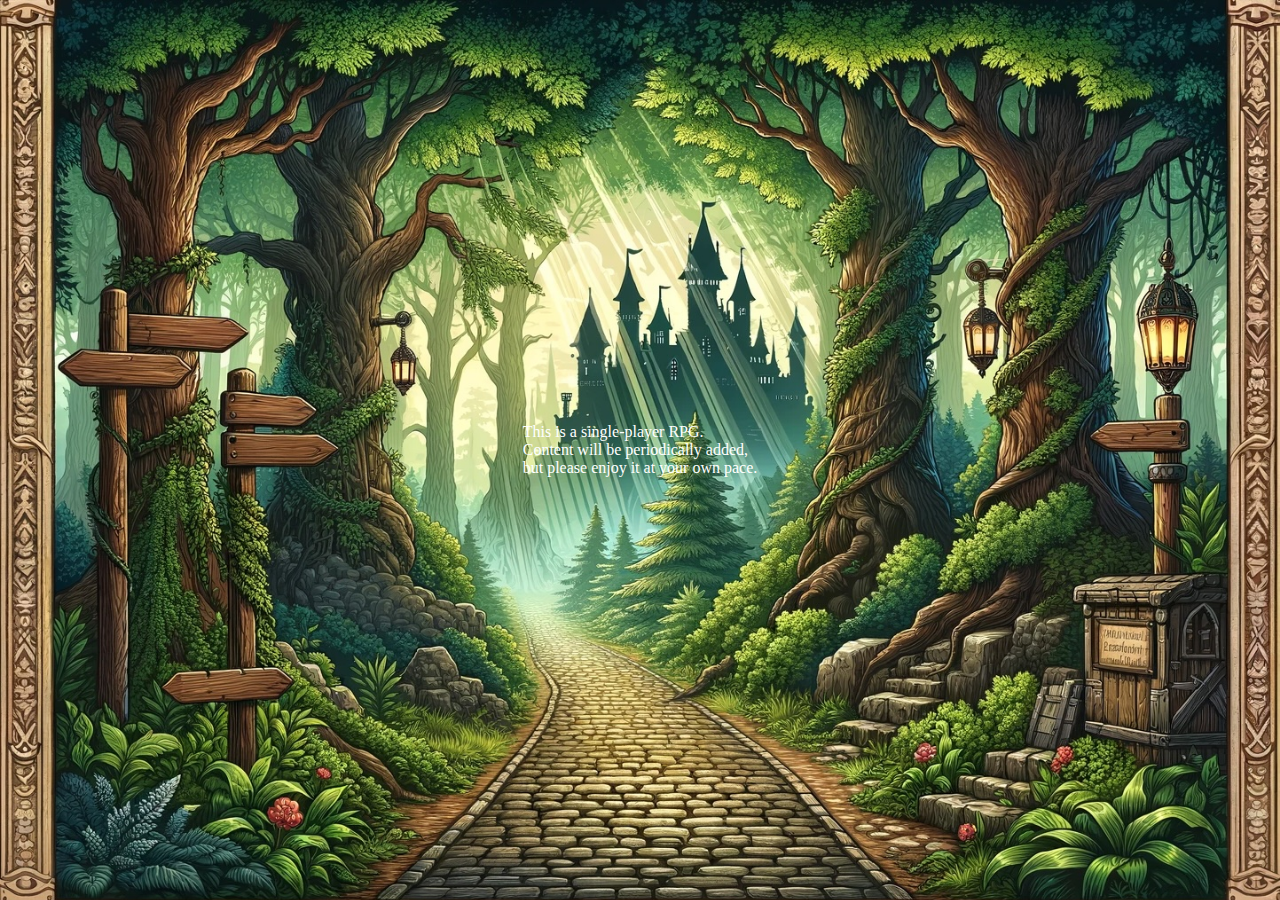
<file: index.html>
<!DOCTYPE html>
<html lang="en">
  <head>
    <meta charset="UTF-8" />
    <meta name="viewport" content="width=device-width, initial-scale=1.0" />
    <title>🏰 Route Traveler - Message Screen</title>
    <link rel="stylesheet" href="css/style.css" />
  </head>
  <body>
    <div class="content">
      <div class="message">This is a single-player RPG.</div>
      <div class="message">
        Content will be periodically added,<br />
        but please enjoy it at your own pace.
      </div>
    </div>
    <script src="js/script.js"></script>
  </body>
</html>
</file>
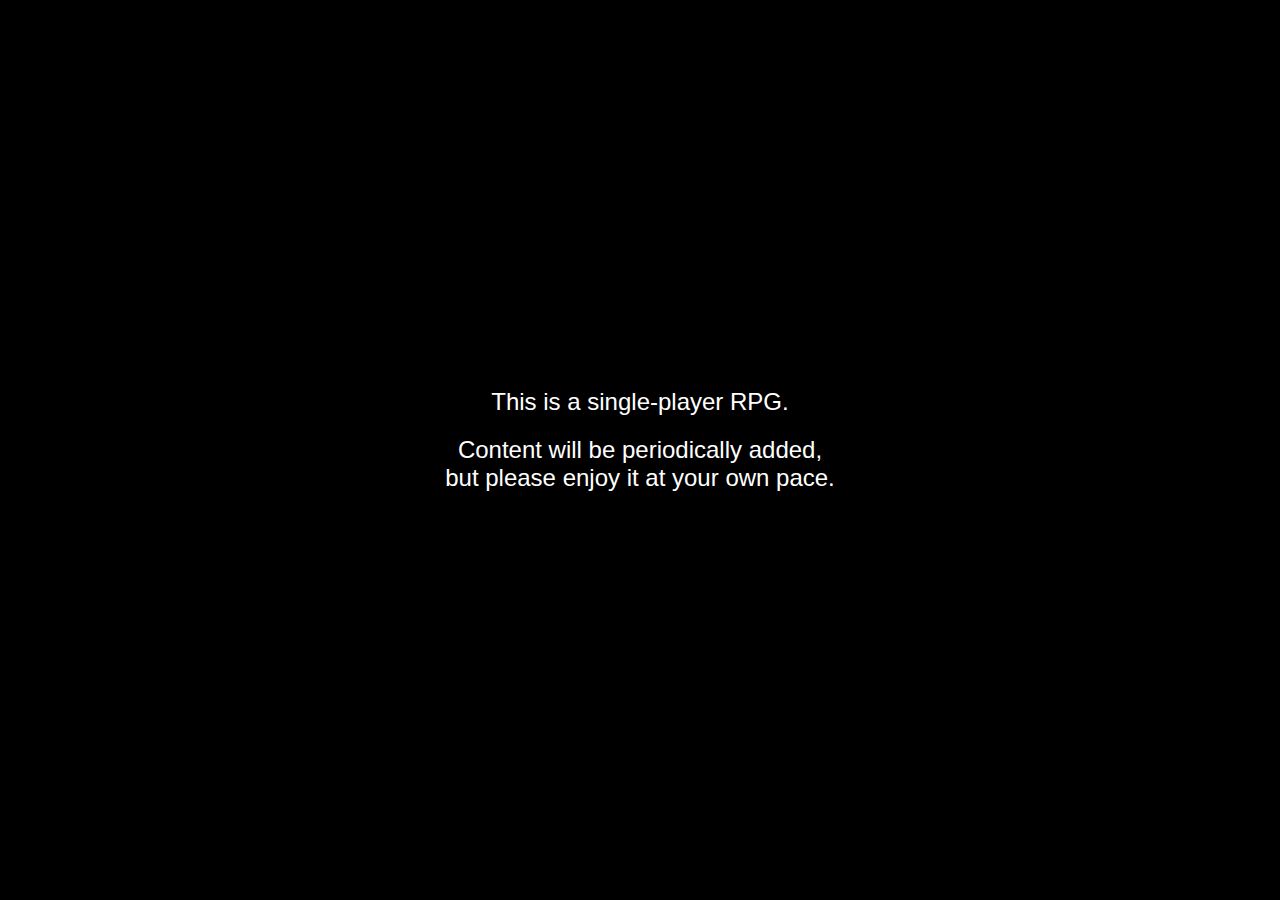
<file: first-page.html>
<!DOCTYPE html>
<html lang="en">
<head>
<meta charset="UTF-8">
<meta name="viewport" content="width=device-width, initial-scale=1.0">
<link rel="stylesheet" href="css/first-page.css">
</head>
<body>
<div class="content">
  <div class="message">
    This is a single-player RPG.
  </div>
  <div class="message">
    Content will be periodically added,<br> but please enjoy it at your own pace.
  </div>
</div>
</body>
</html>
</file>
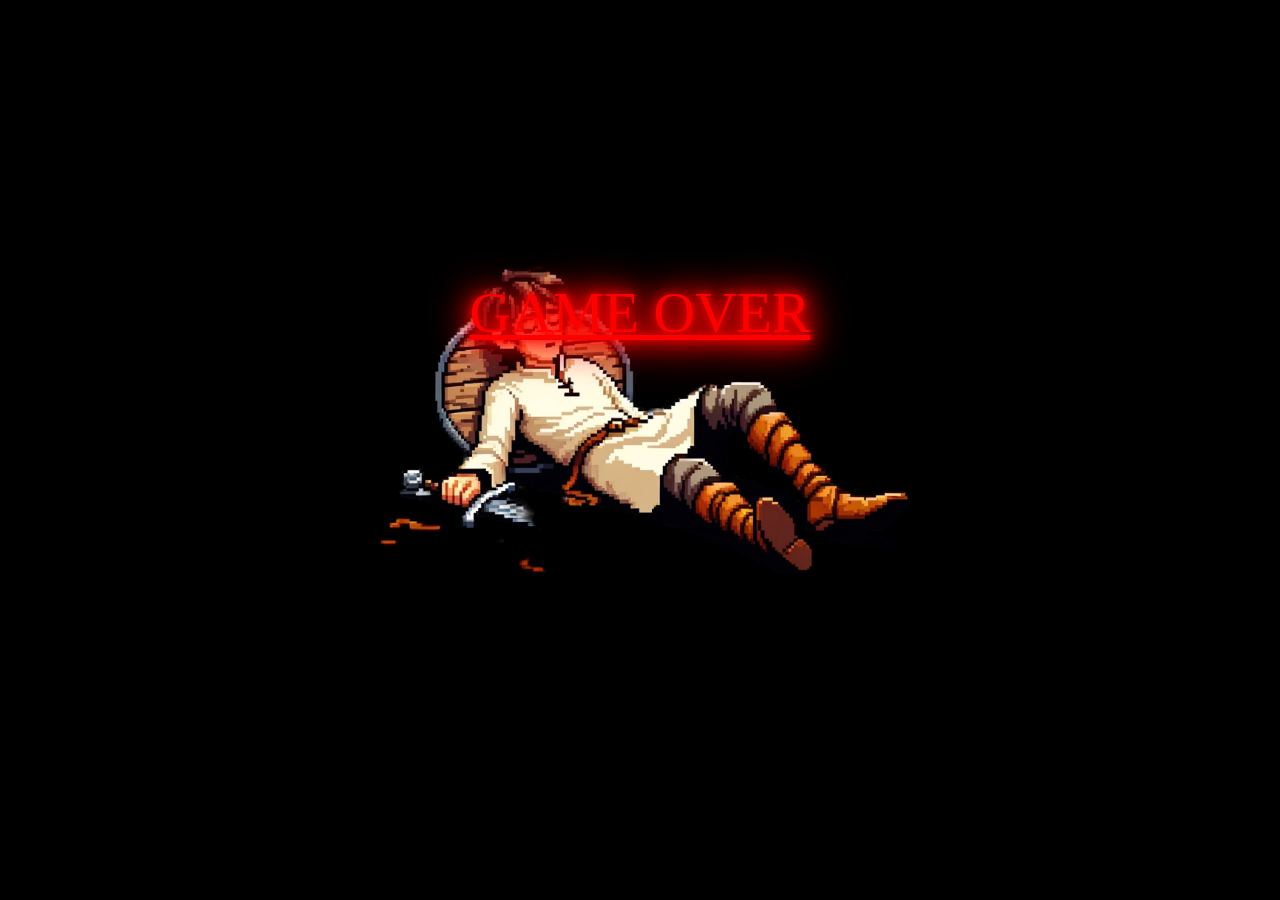
<file: game-over.html>
<!DOCTYPE html>
<html lang="en">
  <head>
    <meta charset="UTF-8" />
    <meta name="viewport" content="width=device-width, initial-scale=1.0" />
    <title>🏰 Route Traveler - Game Over</title>
    <link rel="stylesheet" href="css/game-over.css" />
  </head>
  <body>
    <div class="container">
      <p>GAME OVER</p>
      <img src="images/fainted-fixed.png" alt="fainted photo" />
    </div>
  </body>
</html>
</file>
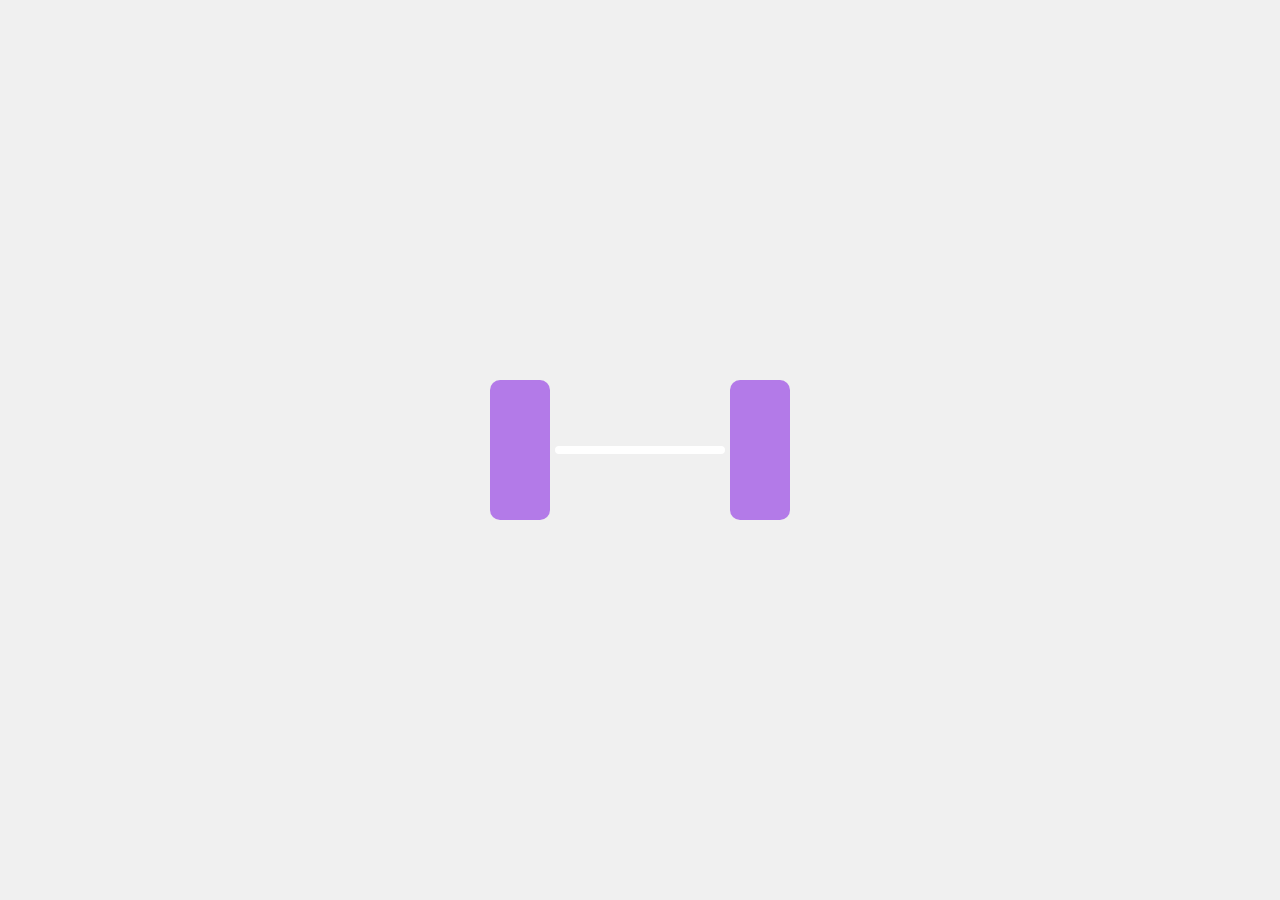
<file: gameboy.html>
<!DOCTYPE html>
<html>
<head>
    <title>Nintendo Switch Game</title>
    <link rel="stylesheet" href="css/gameboy.css">
</head>
<body>
    <div class="switch">
        <div class="joycon left-joycon"></div>
        <div class="screen-area">
            <!-- Playable area goes here -->
        </div>
        <div class="joycon right-joycon"></div>
    </div>
</body>
</html>
</file>
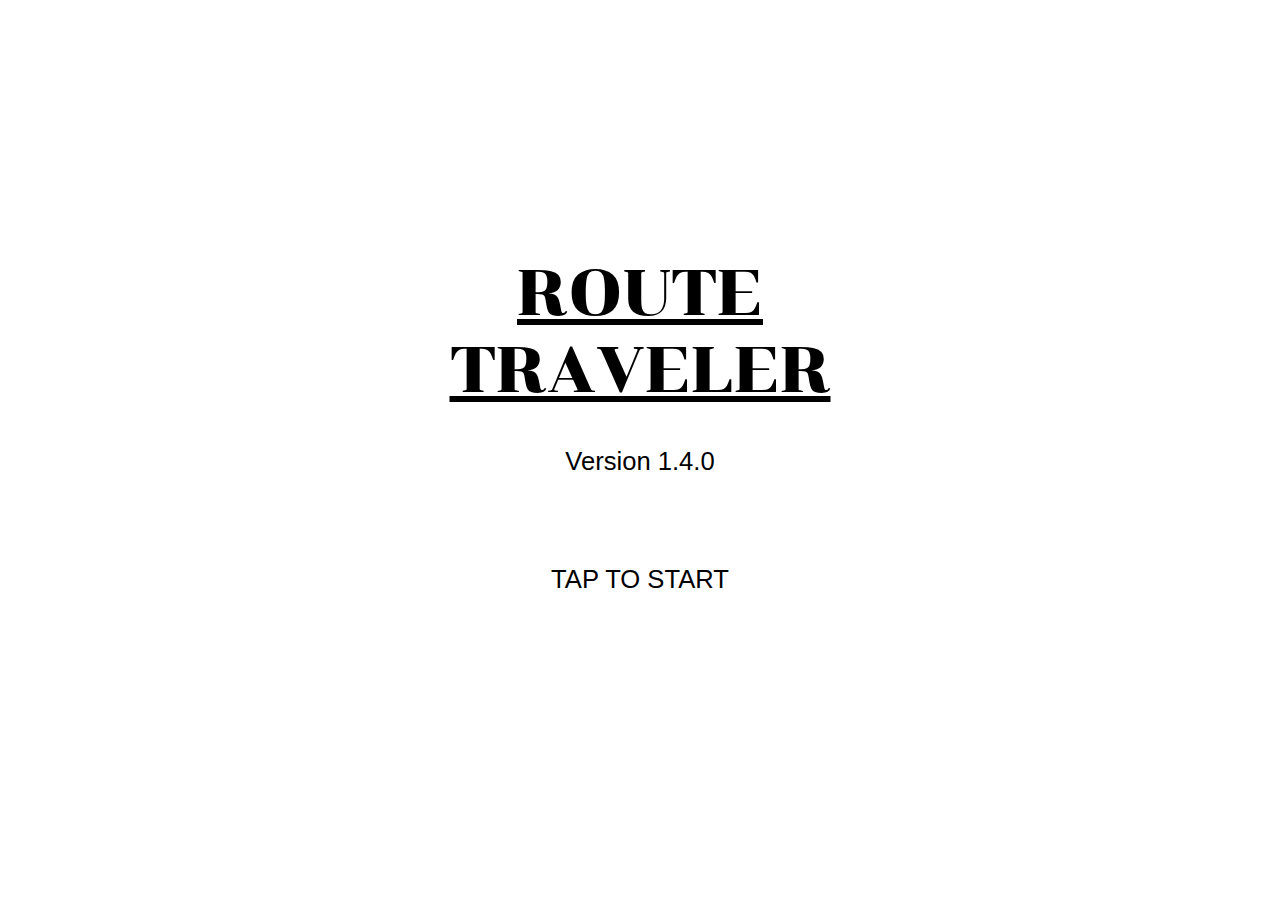
<file: second-page.html>
<!DOCTYPE html>
<html lang="en">
  <head>
    <meta charset="UTF-8" />
    <meta name="viewport" content="width=device-width, initial-scale=1.0" />
    <title>🏰 Route Traveler - Start Game</title>
    <link rel="preconnect" href="https://fonts.googleapis.com" />
    <link rel="preconnect" href="https://fonts.gstatic.com" crossorigin />
    <link
      href="https://fonts.googleapis.com/css2?family=Chonburi&display=swap"
      rel="stylesheet"
    />
    <link rel="stylesheet" href="css/second-page.css" />
  </head>
  <body>
    <div class="title">ROUTE <br />TRAVELER</div>
    <div class="subtitle">Version 1.4.0</div>
    <a href="index.html"><div class="tap-to-start">TAP TO START</div></a>
    <!--  -->
    <div class="flame-container">
      <div class="red flame"></div>
      <div class="orange flame"></div>
      <div class="yellow flame"></div>
      <div class="white flame"></div>
      <div class="blue circle"></div>
      <div class="black circle"></div>
    </div>
    <!--  -->
  </body>
</html>
</file>
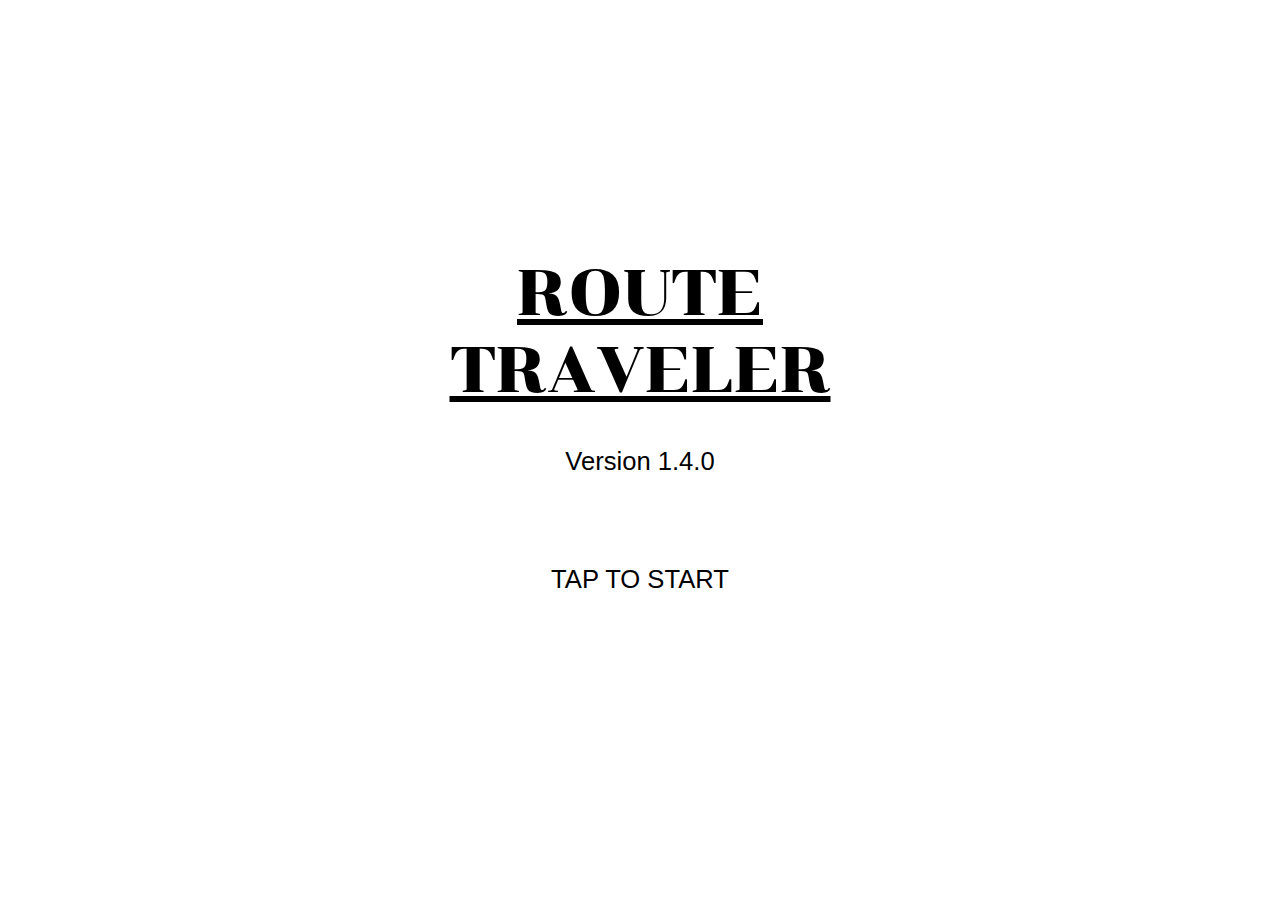
<file: title-screen.html>
<!DOCTYPE html>
<html lang="en">
  <head>
    <meta charset="UTF-8" />
    <meta name="viewport" content="width=device-width, initial-scale=1.0" />
    <title>🏰 Route Traveler - Title Screen</title>
    <link rel="preconnect" href="https://fonts.googleapis.com" />
    <link rel="preconnect" href="https://fonts.gstatic.com" crossorigin />
    <link
      href="https://fonts.googleapis.com/css2?family=Chonburi&display=swap"
      rel="stylesheet"
    />
    <link rel="stylesheet" href="css/title-screen.css" />
  </head>
  <body>
    <div class="title">ROUTE <br />TRAVELER</div>
    <div class="subtitle">Version 1.4.0</div>
    <a href="battle.html"><div class="tap-to-start">TAP TO START</div></a>
  </body>
</html>
</file>
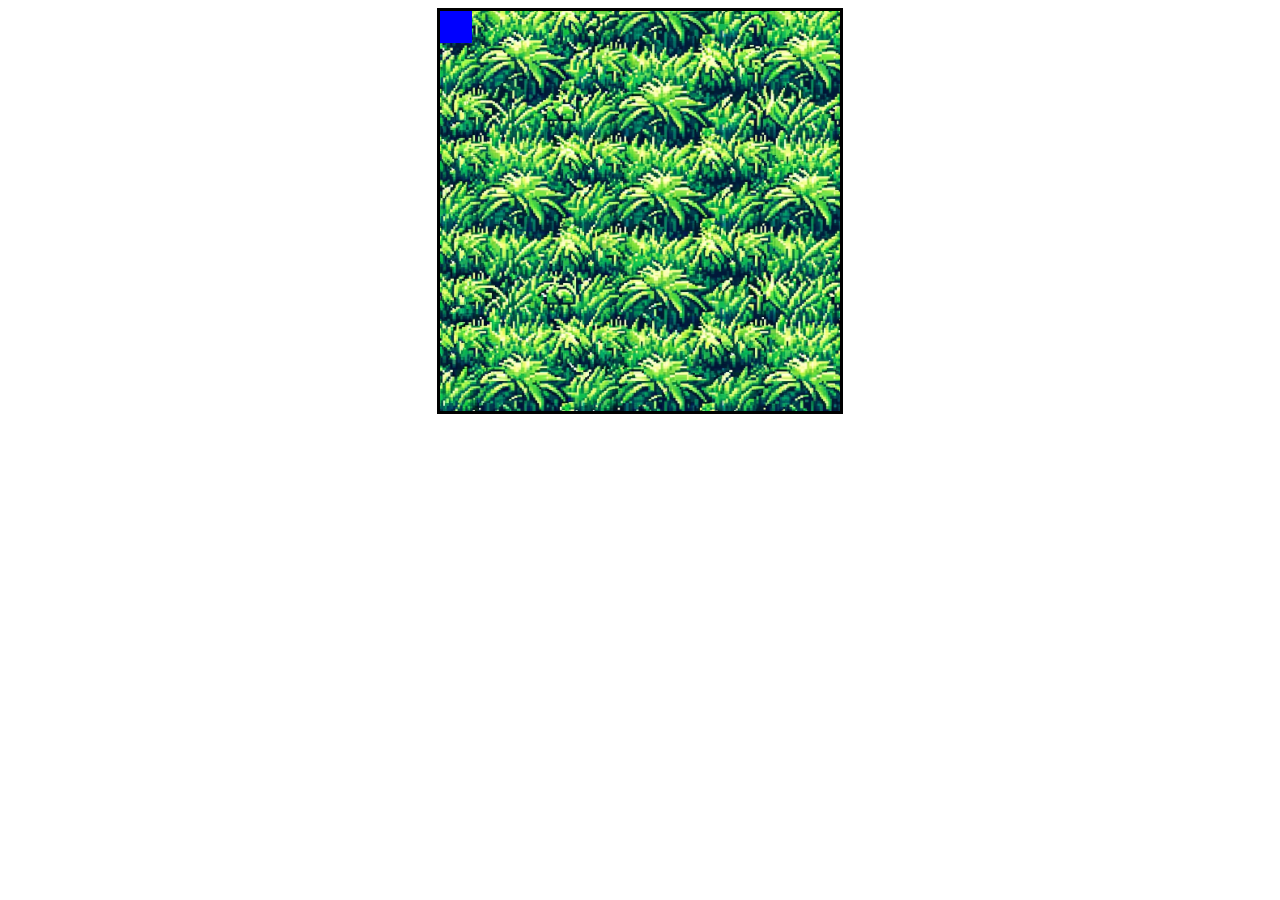
<file: wild-encounter.html>
<!DOCTYPE html>
<html>
<head>
    <title>Grassland Adventure</title>
    <link rel="stylesheet" href="css/wild-encounter.css">
</head>
<body>
    <div id="game-board">
        <div class="character"></div>
    </div>    
    <script src="js/wild-encounter.js"></script>
</body>
</html>
</file>
<file: css/style.css>
body {
  font-family: 'Press Start 2P', cursive;
  background-color: #270243;
  background-image: url('../images/bg-cropped.jpg');
  background-size: cover;
  color: #fff;
  display: flex;
  justify-content: center;
  align-items: center;
  height: 100vh;
  margin: 0;
  padding: 0;
}

.game-container {
  display: flex;
  background-color: rgba(0, 0, 0, 0.8);
  border: 2px solid #766f03;
  border-radius: 8px;
  padding: 20px;
  box-shadow: 0 4px 8px rgba(0, 0, 0, 0.2);
}

.left-container {
  display: flex;
  flex-direction: column;
  flex-grow: 1;
}

.player-section, .enemy-section {
  display: flex;
  align-items: center;
  margin-bottom: 20px;
}

.character-portrait img {
  width: 60px;
  height: 60px;
  border-radius: 50%;
  margin-right: 10px;
}

.character-portrait.flash-effect img {
  animation: flash 0.5s;
}

.character-portrait.heal-effect img {
  animation: heal 1s;
}

.actions button {
  background-color: #4caf50;
  color: #fff;
  border: none;
  border-radius: 4px;
  padding: 8px 12px;
  margin-right: 10px;
  cursor: pointer;
  transition: background-color 0.3s;
}

.actions button:hover {
  background-color: #45a049;
}

.actions button:disabled {
  background-color: #9e9e9e;
  cursor: not-allowed;
}

.message-log {
  width: 320px; 
  margin-left: 20px;
  max-height: 400px;
  overflow-y: auto;
  border-left: 2px solid #4caf50;
  padding-left: 20px;
}


#messages p {
  font-size: 0.8em;
  margin: 5px 0;
  font-style: arial;
}

.game-over-overlay {
  position: fixed;
  top: 0;
  left: 0;
  right: 0;
  bottom: 0;
  background-color: rgba(0, 0, 0, 0);
  display: flex;
  justify-content: center;
  align-items: center;
  flex-direction: column;
  color: white;
  font-size: 2em;
  opacity: 0;
  pointer-events: none;
  transition: opacity 2s, background-color 2s;
}

.game-over-overlay.active {
  opacity: 1;
  background-color: rgba(0, 0, 0, 0.8);
  pointer-events: all;
}

.game-over-overlay button {
  background-color: #4caf50;
  color: white;
  border: none;
  border-radius: 4px;
  padding: 10px 20px;
  margin-top: 20px;
  cursor: pointer;
}

#game-over-image {
  width: 30%;
  height: auto;
}

#restart-button {
  background-color: #f44336;
  color: #fff;
  font-size: 1em;
  padding: 10px 20px;
  border-radius: 5px;
  box-shadow: 0 2px 4px rgba(0, 0, 0, 0.3);
  transition: background-color 0.3s, transform 0.2s;
}

#restart-button:hover {
  background-color: #e53935;
  transform: scale(1.05);
}

#restart-button:active {
  transform: scale(0.95);
}

.difficulty-select {
  text-align: center;
  margin-bottom: 20px; 
}

.difficulty-select button {
  background-color: rgb(113, 82, 41);
  color: #fff;
  border: none;
  border-radius: 4px;
  padding: 8px 12px;
  margin-right: 10px;
  cursor: pointer;
  transition: background-color 0.3s;
}

.difficulty-select button:hover {
  background-color: #1e88e5;
}

@keyframes flash {
  0% { background-color: transparent; }
  50% { background-color: red; }
  100% { background-color: transparent; }
}

@keyframes heal {
  0%, 100% { box-shadow: none; }
  50% { box-shadow: 0 0 10px 5px green; }
}
</file>
<file: css/first-page.css>
body, html {
    height: 100%;
    margin: 0;
    font-family: Arial, sans-serif;
    background-color: black;
    color: white;
    display: flex;
    justify-content: center;
    align-items: center;
    text-align: center;
    transition: opacity 2s ease-in-out;
  }
  .content {
    max-width: 600px; 
  }
  .message {
    font-size: 24px; 
    margin-bottom: 20px;
  }

  .hidden {
    opacity: 0;
  }

  a {
    margin: 0 auto;
  }
</file>
<file: css/game-over.css>
body {
  background-color: black;
}

.container {
  display: flex;
  justify-content: center;
  align-items: center;
  position: relative;
  flex-direction: column;
}

img {
  margin-top: 7%;
  width: 45%;
  height: 45%;
}

p {
  text-decoration: underline;
  color: red;
  position: absolute;
  bottom: 40%;
  font-size: 360%;
  text-shadow: 0 0 10px #ff0000, /* Red glow */ 0 0 20px #ff0000,
    /* Increasing the blur radius */ 0 0 30px #ff0000,
    /* More intense red glow */ 0 0 40px #ff0000,
    /* Even more blur for a larger glow */ 0 0 50px #ff0000; /* Maximum glow */
}
</file>
<file: css/gameboy.css>
body {
  display: flex;
  justify-content: center;
  align-items: center;
  height: 100vh;
  background-color: #f0f0f0;
  margin: 0;
}

.switch {
  width: 300px;
  height: 140px;
  display: flex;
  align-items: center;
}

.joycon {
  width: 60px;
  height: 140px;
  background-color: rgba(138, 43, 226, 0.6); /* Electric purple with transparency */
  border-radius: 10px;
}

.left-joycon {
  margin-right: 5px;
}

.right-joycon {
  margin-left: 5px;
}

.screen-area {
  flex-grow: 1;
  background-color: #000;
  border: 4px solid #fff;
  border-radius: 10px;
}
</file>
<file: css/second-page.css>
body,
html {
  height: 100%;
  margin: 0;
  font-family: "Arial", sans-serif;
  background: white;
  color: #000;
  display: flex;
  flex-direction: column;
  align-items: center;
  justify-content: center;
  text-align: center;
}

.title {
  font-size: 5vw;
  margin: 1vw 0;
  text-decoration: underline;
  font-family: "Chonburi", serif;
  font-weight: 400;
  font-style: normal;
}

.subtitle {
  font-size: 2vw;
  margin: 2vw 0;
}

.version {
  position: absolute;
  top: 1vw;
  left: 1vw;
  font-size: 1vw;
}

.tap-to-start {
  font-size: 2vw;
  margin: 5vw 0;
  cursor: pointer;
  animation: fadeInOut 2s ease-in-out infinite;
}

.options {
  position: absolute;
  bottom: 3vw;
  right: 3vw;
  font-size: 1vw;
  padding: 0.5vw 1vw;
  background-color: #333;
  color: white;
  border: none;
  cursor: pointer;
}

/* .flame-container{
  margin:80px auto;
  width: 60px;
  height: 60px;
  position:relative;
  transform-origin:center bottom;
  animation-name: flicker;
  animation-duration:3ms;
  animation-delay:200ms;
  animation-timing-function: ease-in;
  animation-iteration-count: infinite;
  animation-direction: alternate;
}

.flame{
  bottom:0;
  position:absolute;
  border-bottom-right-radius: 50%;
  border-bottom-left-radius: 50%;
  border-top-left-radius: 50%;
  transform:rotate(-45deg) scale(1.5,1.5);
}

.yellow{
  left:15px; 
  width: 30px;
  height: 30px;
  background:gold;
  box-shadow: 0px 0px 9px 4px gold;
}

.orange{
  left:10px; 
  width: 40px;
  height: 40px;
  background:orange;
  box-shadow: 0px 0px 9px 4px orange;
}

.red{
  left:5px;
  width: 50px;
  height: 50px;
  background:OrangeRed;
  box-shadow: 0px 0px 5px 4px OrangeRed;
}

.white{
  left:15px; 
  bottom:-4px;
  width: 30px;
  height: 30px;
  background:white;
  box-shadow: 0px 0px 9px 4px white;
}

.circle{
  border-radius: 50%;
  position:absolute;  
}

.blue{
  width: 10px;
  height: 10px;
  left:25px;
  bottom:-25px; 
  background: SlateBlue;
  box-shadow: 0px 0px 15px 10px SlateBlue;
}

.black{
  width: 40px;
  height: 40px;
  left:10px;
  bottom:-60px;  
  background: black;
  box-shadow: 0px 0px 15px 10px black;
} */

a {
  text-decoration: none;
  color: #000;
}

@keyframes fadeInOut {
  0%,
  100% {
    opacity: 0;
  }
  50% {
    opacity: 1;
  }
}

@keyframes flicker{
  0%   {transform: rotate(-1deg);}
  20%  {transform: rotate(1deg);}
  40%  {transform: rotate(-1deg);}
  60%  {transform: rotate(1deg) scaleY(1.04);}
  80%  {transform: rotate(-2deg) scaleY(0.92);}
  100% {transform: rotate(1deg);}
}
</file>
<file: css/title-screen.css>
body,
html {
  height: 100%;
  margin: 0;
  font-family: "Arial", sans-serif;
  background: white;
  color: #000;
  display: flex;
  flex-direction: column;
  align-items: center;
  justify-content: center;
  text-align: center;
}

.title {
  font-size: 5vw;
  margin: 1vw 0;
  text-decoration: underline;
  font-family: "Chonburi", serif;
  font-weight: 400;
  font-style: normal;
}

.subtitle {
  font-size: 2vw;
  margin: 2vw 0;
}

.version {
  position: absolute;
  top: 1vw;
  left: 1vw;
  font-size: 1vw;
}

.tap-to-start {
  font-size: 2vw;
  margin: 5vw 0;
  cursor: pointer;
  animation: fadeInOut 2s ease-in-out infinite;
}

.options {
  position: absolute;
  bottom: 3vw;
  right: 3vw;
  font-size: 1vw;
  padding: 0.5vw 1vw;
  background-color: #333;
  color: white;
  border: none;
  cursor: pointer;
}

/* .flame-container{
  margin:80px auto;
  width: 60px;
  height: 60px;
  position:relative;
  transform-origin:center bottom;
  animation-name: flicker;
  animation-duration:3ms;
  animation-delay:200ms;
  animation-timing-function: ease-in;
  animation-iteration-count: infinite;
  animation-direction: alternate;
}

.flame{
  bottom:0;
  position:absolute;
  border-bottom-right-radius: 50%;
  border-bottom-left-radius: 50%;
  border-top-left-radius: 50%;
  transform:rotate(-45deg) scale(1.5,1.5);
}

.yellow{
  left:15px; 
  width: 30px;
  height: 30px;
  background:gold;
  box-shadow: 0px 0px 9px 4px gold;
}

.orange{
  left:10px; 
  width: 40px;
  height: 40px;
  background:orange;
  box-shadow: 0px 0px 9px 4px orange;
}

.red{
  left:5px;
  width: 50px;
  height: 50px;
  background:OrangeRed;
  box-shadow: 0px 0px 5px 4px OrangeRed;
}

.white{
  left:15px; 
  bottom:-4px;
  width: 30px;
  height: 30px;
  background:white;
  box-shadow: 0px 0px 9px 4px white;
}

.circle{
  border-radius: 50%;
  position:absolute;  
}

.blue{
  width: 10px;
  height: 10px;
  left:25px;
  bottom:-25px; 
  background: SlateBlue;
  box-shadow: 0px 0px 15px 10px SlateBlue;
}

.black{
  width: 40px;
  height: 40px;
  left:10px;
  bottom:-60px;  
  background: black;
  box-shadow: 0px 0px 15px 10px black;
} */

a {
  text-decoration: none;
  color: #000;
}

@keyframes fadeInOut {
  0%,
  100% {
    opacity: 0;
  }
  50% {
    opacity: 1;
  }
}

@keyframes flicker{
  0%   {transform: rotate(-1deg);}
  20%  {transform: rotate(1deg);}
  40%  {transform: rotate(-1deg);}
  60%  {transform: rotate(1deg) scaleY(1.04);}
  80%  {transform: rotate(-2deg) scaleY(0.92);}
  100% {transform: rotate(1deg);}
}
</file>
<file: css/wild-encounter.css>
body {
  display: flex;
  justify-content: center;
}

#game-board {
  width: 400px;
  height: 400px;
  padding: 0;
  background-image: url('../images/grass-background.jpg');
  background-size: cover;
  border: 3px solid black;
  position: relative;
}

.character {
  width: 32px;
  height: 32px;
  background-color: blue;
  position: absolute;
}
</file>
